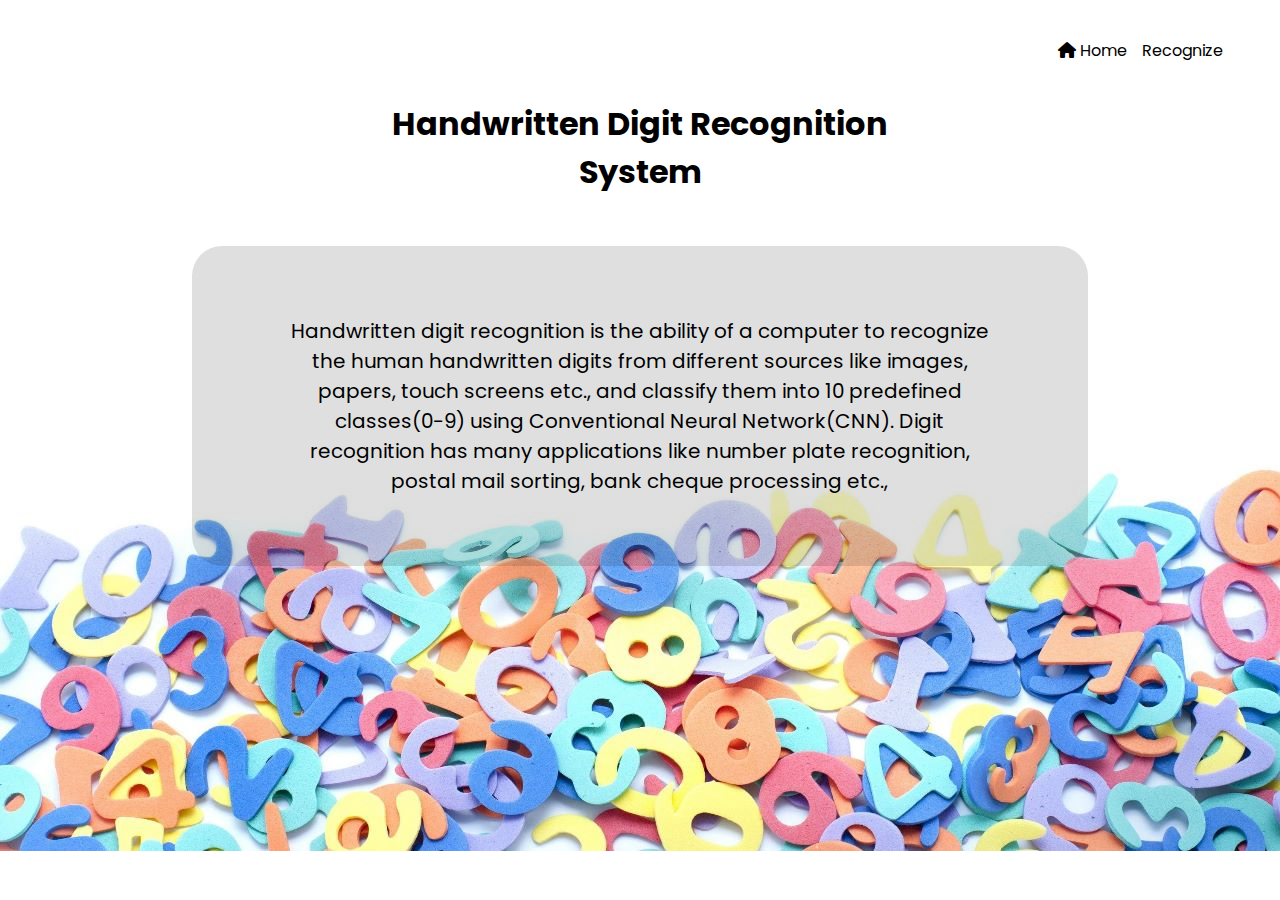
<file: Application Building/Create an HTML page/index.html>
<!DOCTYPE html>
<html lang="en">
<head>
    <meta charset="UTF-8">
    <link rel="stylesheet" href="./Style.css">
    <link rel="stylesheet" href="https://cdnjs.cloudflare.com/ajax/libs/font-awesome/6.2.0/css/all.min.css">
    <meta http-equiv="X-UA-Compatible" content="IE=edge">
    <meta name="viewport" content="width=device-width, initial-scale=1.0">
    <title>Document</title>
    <style>
        @import url('https://fonts.googleapis.com/css2?family=Poppins:wght@500;700&display=swap');
*{
    margin: 0;
    padding: 0;
}
body{
    background-image: url(./bg.jpg);
    background-size: cover;
}
.nav-container{
    display: flex;
    justify-content: end;
    height: 100px;
}
.nav-list{
    padding-right: 50px;
    display: flex;
    width: 20%;
    justify-content: end;
    align-items: center;
}
.nav-item{
    width: 70%;
    display: flex;
    justify-content: space-around;
}
.nav-item .nav-links {
    list-style: none;
}
.nav-item .nav-links input{
    text-decoration: none;
    font-family: 'Poppins', sans-serif;
    color: black;
    border: none;
    background-color: white;
    font-size: 16px;
    cursor: pointer;
}
.heading{
    display: flex;
    justify-content: center;
}
.heading .sub-div {
    text-align: center;
    width: 40%;
    font-family: 'Poppins', sans-serif;
    font-weight: 700; 
    margin-bottom: 50px; 
}
.content{
    display: flex;
    justify-content: center;
}
.des{
    width: 70%;
    text-align: center;
    font-family: 'Poppins', sans-serif;
    justify-content: center;
    display: flex;
    background-color: rgba(0, 0, 0, 0.126);
    border-radius: 30px;    
}
.sub-des{
   font-size: 20px;
   padding: 70px 0;
   width: 80%;
}
    </style>
</head>
<body>
    
    <div class="nav-container">
        <div class="nav-list">
            <ul class="nav-item">
                <form action="/" method="post">
                <li class="nav-links home">
                    <i class="fa-solid fa-house"></i>
                    <input type="submit" value="Home"></a>
                     </li>
                    </form>
            <form action="/recognize_page" method="post">
                <li class="nav-links"><input type="submit" value="Recognize"></input></li>
            </form>
            </ul>
        </div>
    </div>
    <div class="heading">
        <div class="sub-div">
            <h1>Handwritten Digit Recognition System</h1>
        </div>
    </div>
    <div class="content">
        <div class="des">
            <div class="sub-des">
                Handwritten digit recognition is the ability of a computer to recognize the human handwritten digits from different sources like images, papers, touch screens etc., and classify them into 10 predefined classes(0-9) using Conventional Neural Network(CNN). Digit recognition has many applications like number plate recognition, postal mail sorting, bank cheque processing etc.,
            </div>
        </div>
    </div>
</body>
</html>
</file>
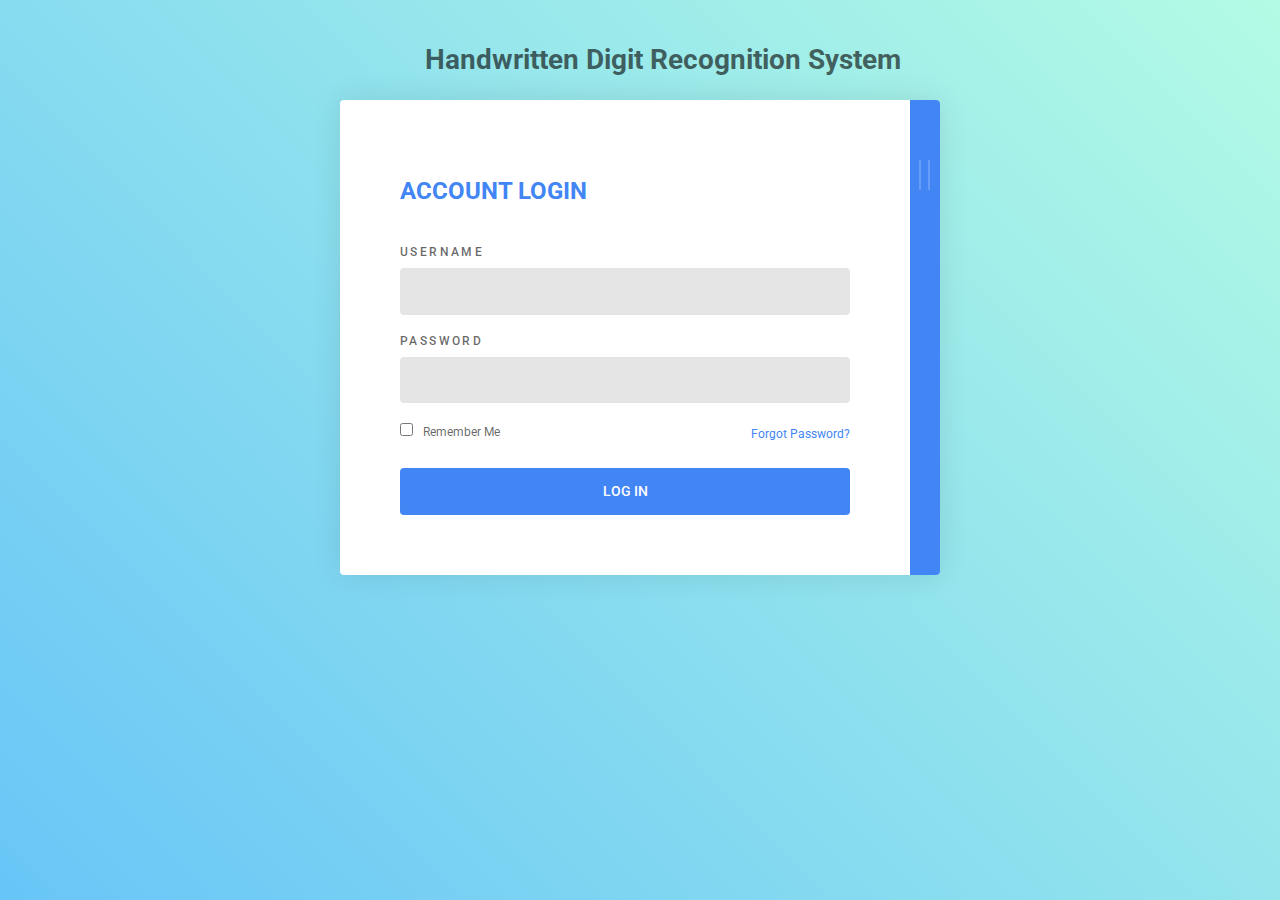
<file: Final deliverables/CODE/index.html>
<!DOCTYPE html>
<html>
  <head>
    <!-- Meta-->
    <!-- Title-->
    <title>Login Form &middot; UI Library</title>
    <!-- Fonts-->
    <link type="text/css" media="screen" rel="stylesheet" href="http://fonts.googleapis.com/css?family=Roboto:100,300,400,500,700">
    <!-- Stylesheet-->
    <link type="text/css" media="screen" rel="stylesheet" href="./main.css">
  </head>
  <body>
    <h1 class="pro-title">Handwritten Digit Recognition System</h1>
    <!-- Form-->
    <div class="form">
      <!-- Form Toggle-->
      <div class="form-toggle"></div>
      <!-- Form Panel (One)-->
      <div class="form-panel one">
        <!-- Form Header-->
        <div class="form-header">
          <h1>Account Login</h1>
        </div>
        <!-- Form Content-->
        <div class="form-content">
          <form>
            <!-- Form Group-->
            <div class="form-group">
              <label for="username">Username</label>
              <input type="text" id="username" name="username" required>
            </div>
            <!-- Form Group-->
            <div class="form-group">
              <label for="password">Password</label>
              <input type="password" id="password" name="password" required>
            </div>
            <!-- Form Group-->
            <div class="form-group">
              <label class="form-remember">
                <input type="checkbox">Remember Me
              </label><a class="form-recovery" href="#">Forgot Password?</a>
            </div>
            <!-- Form Group-->
            <div class="form-group">
              <button type="submit">Log In</button>
            </div>
          </form>
        </div>
      </div>
      <!-- Form Panel (Two)-->
      <div class="form-panel two">
        <!-- Form Header-->
        <div class="form-header">
          <h1>Register Account</h1>
        </div>
        <!-- Form Content-->
        <div class="form-content">
          <form>
            <!-- Form Group-->
            <div class="form-group">
              <label for="username">Username</label>
              <input type="text" id="username" name="username" required>
            </div>
            <!-- Form Group-->
            <div class="form-group">
              <label for="password">Password</label>
              <input type="password" id="password" name="password" required>
            </div>
            <!-- Form Group-->
            <div class="form-group">
              <label for="cpassword">Confirm Password</label>
              <input type="password" id="cpassword" name="cpassword" required>
            </div>
            <!-- Form Group-->
            <div class="form-group">
              <label for="email">Email Address</label>
              <input type="email" id="email" name="email" required>
            </div>
            <!-- Form Group-->
            <div class="form-group">
              <button type="submit">Sign up</button>
            </div>
          </form>
        </div>
      </div>
    </div>
    <!-- Scripts-->
    <script src="./jquery-2.1.4.min.js"></script>
    <script src="./script.js"></script>
  </body>
</html>
</file>
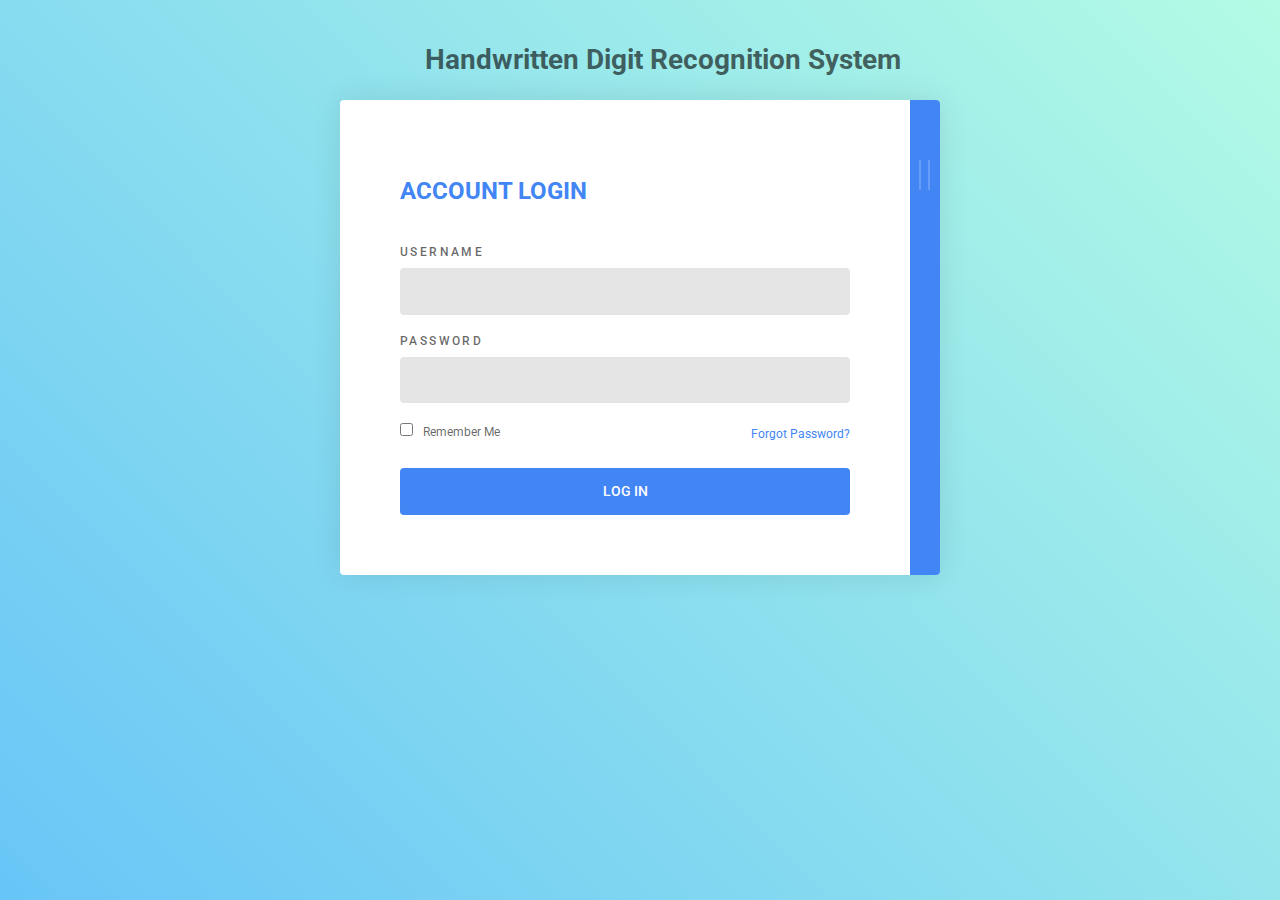
<file: Project Design & Planning/Project Development Phase/Sprint 1/index.html>
<!DOCTYPE html>
<html>
  <head>
    <!-- Meta-->
    <!-- Title-->
    <title>Login Form</title>
    <!-- Fonts-->
    <link type="text/css" media="screen" rel="stylesheet" href="http://fonts.googleapis.com/css?family=Roboto:100,300,400,500,700">
    <!-- Stylesheet-->
    <link type="text/css" media="screen" rel="stylesheet" href="./main.css">
  </head>
  <body>
    <h1 class="pro-title">Handwritten Digit Recognition System</h1>
    <!-- Form-->
    <div class="form">
      <!-- Form Toggle-->
      <div class="form-toggle"></div>
      <!-- Form Panel (One)-->
      <div class="form-panel one">
        <!-- Form Header-->
        <div class="form-header">
          <h1>Account Login</h1>
        </div>
        <!-- Form Content-->
        <div class="form-content">
          <form>
            <!-- Form Group-->
            <div class="form-group">
              <label for="username">Username</label>
              <input type="text" id="username" name="username" required>
            </div>
            <!-- Form Group-->
            <div class="form-group">
              <label for="password">Password</label>
              <input type="password" id="password" name="password" required>
            </div>
            <!-- Form Group-->
            <div class="form-group">
              <label class="form-remember">
                <input type="checkbox">Remember Me
              </label><a class="form-recovery" href="#">Forgot Password?</a>
            </div>
            <!-- Form Group-->
            <div class="form-group">
              <button type="submit">Log In</button>
            </div>
          </form>
        </div>
      </div>
      <!-- Form Panel (Two)-->
      <div class="form-panel two">
        <!-- Form Header-->
        <div class="form-header">
          <h1>Register Account</h1>
        </div>
        <!-- Form Content-->
        <div class="form-content">
          <form>
            <!-- Form Group-->
            <div class="form-group">
              <label for="username">Username</label>
              <input type="text" id="username" name="username" required>
            </div>
            <!-- Form Group-->
            <div class="form-group">
              <label for="password">Password</label>
              <input type="password" id="password" name="password" required>
            </div>
            <!-- Form Group-->
            <div class="form-group">
              <label for="cpassword">Confirm Password</label>
              <input type="password" id="cpassword" name="cpassword" required>
            </div>
            <!-- Form Group-->
            <div class="form-group">
              <label for="email">Email Address</label>
              <input type="email" id="email" name="email" required>
            </div>
            <!-- Form Group-->
            <div class="form-group">
              <button type="submit">Sign up</button>
            </div>
          </form>
        </div>
      </div>
    </div>
    <!-- Scripts-->
    <script src="./jquery-2.1.4.min.js"></script>
    <script src="./script.js"></script>
  </body>
</html>
</file>
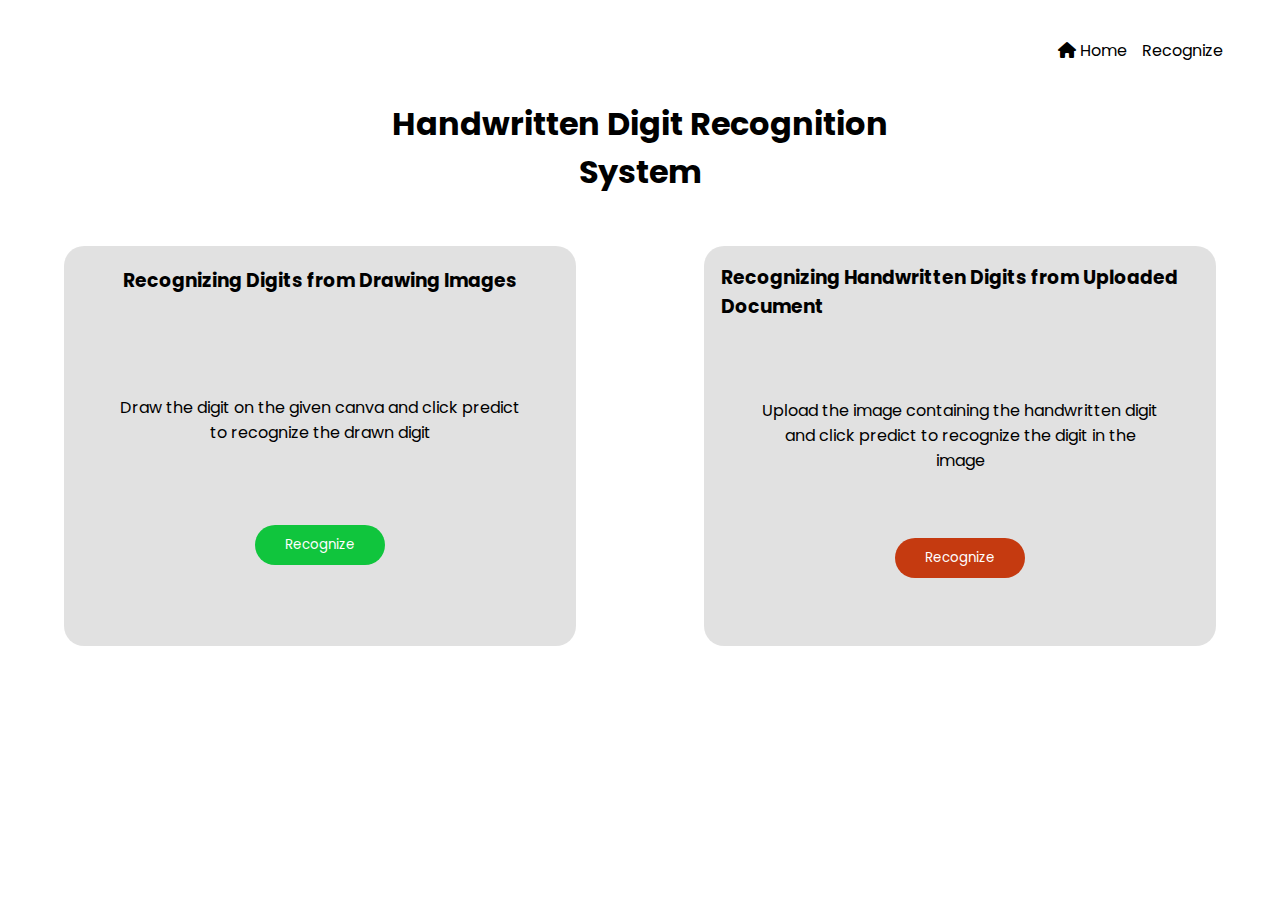
<file: Application Building/Create an HTML page/Recognize.html>
<!DOCTYPE html>
<html lang="en">
<head>
    <meta charset="UTF-8">
    <link rel="stylesheet" href="./recog.css">
    <link rel="stylesheet" href="https://cdnjs.cloudflare.com/ajax/libs/font-awesome/6.2.0/css/all.min.css">
    <meta http-equiv="X-UA-Compatible" content="IE=edge">
    <meta name="viewport" content="width=device-width, initial-scale=1.0">
    <title>Document</title>
    <style>
@import url('https://fonts.googleapis.com/css2?family=Poppins:wght@500;700&display=swap');
*{
    margin: 0;
    padding: 0;
}
.nav-container{
    display: flex;
    justify-content: end;
    height: 100px;
}
.nav-list{
    padding-right: 50px;
    display: flex;
    width: 20%;
    justify-content: end;
    align-items: center;
}
.nav-item{
    width: 70%;
    display: flex;
    justify-content: space-around;
}
.nav-item .nav-links {
    list-style: none;
}
.nav-item .nav-links input{
    text-decoration: none;
    font-family: 'Poppins', sans-serif;
    color: black;
    border: none;
    background-color: white;
    font-size: 16px;
    cursor: pointer;
}
.heading{
    display: flex;
    justify-content: center;
}
.heading .sub-div {
    text-align: center;
    width: 40%;
    font-family: 'Poppins', sans-serif;
    font-weight: 700; 
    margin-bottom: 50px; 
}
.content-container{
    display: flex;
    justify-content: center;
    height: 400px;
}
.content-container .boxs{
    position: relative;
    display:flex;
    justify-content: space-around;
    width: 100%;
}
.content-container .boxs .box1{
    align-items: center;
    flex-direction: column;
    display:flex;
   width: 40%;
   background-color: rgba(117, 117, 117, 0.219);
   border-radius: 20px;
   position: relative;
}
.content-container .boxs .box1 .box1-title{
    font-family: 'Poppins', sans-serif;
    margin: 20px;
}
.content-container .boxs .box2 .box2-title{
    font-family: 'Poppins', sans-serif;
    margin: 17px;
}
.content-container .boxs .box2{
    align-items: center;
    flex-direction: column;
    display:flex;
   width: 40%;
   background-color: rgba(117, 117, 117, 0.219);
   border-radius: 20px;
}
.content-container .boxs .box1 .btn-1{
    display: flex;
    justify-content: center;
}
.input-box1{
    width: 400px;
    height:100px;
    position: relative;
    padding-top: 50px;
    text-align: center;
    margin: 30px 0;
    font-family: 'Poppins', sans-serif;
}
.input-box2{
    padding-top: 30px;
    text-align: center;
    width:400px;
    height:100px;
    position: relative;
    margin: 30px 0;
    font-family: 'Poppins', sans-serif;
}

.btn-1 input{
    border: none;
    width: 130px;
    height: 40px;
    border-radius: 30px;
    background-color: rgb(16, 197, 61);
    color: white;
    font-family: 'Poppins', sans-serif;
}
.btn-2 input{
    border: none;
    margin-top: 10px;
    width: 130px;
    height: 40px;
    border-radius: 30px;
    background-color: rgb(197, 58, 16);
    color: white;
    font-family: 'Poppins', sans-serif;
}
    </style>
</head>
<body>
        <div class="nav-container">
            <div class="nav-list">
                <ul class="nav-item">
                    <li class="nav-links home">
                        <i class="fa-solid fa-house"></i>
                        <input type="submit" value="Home">
                         </li>
                         <form action="/recognize_page" method ="post">
                    <li class="nav-links"><input type="submit" value="Recognize"></li></form>
                </ul>
            </div>
        </div>
    <div class="heading">
        <div class="sub-div">
            <h1>Handwritten Digit Recognition System</h1>
        </div>
    </div>
    <div class="content-container">
        <div class="boxs">
            <div class="box1">
                
               <div class="box1-title"><h3>Recognizing Digits from Drawing Images</h3></div> 
               <div class="input-box1">Draw the digit on the given canva and click predict to recognize the drawn digit </div>
               <div class="btn-1"><form action="/recognize" method="post"><input type="submit" value="Recognize"></form></div>
            </div>
            <div class="box2">
                <div class="box2-title"><h3>Recognizing Handwritten Digits from Uploaded Document</h3></div>
                <div class="input-box2">Upload the image containing the handwritten digit and click predict to recognize the digit in the image </div> 
                <div class="btn-2"><input type="submit" value="Recognize"></div>
            </div>
        </form>
        </div>
    </div>
</body>
</html>
</file>
<file: Application Building/Create an HTML page/Style.css>
@import url('https://fonts.googleapis.com/css2?family=Poppins:wght@500;700&display=swap');
*{
    margin: 0;
    padding: 0;
}
body{
    background-image: url(./bg.jpg);
    background-size: cover;
}
.nav-container{
    display: flex;
    justify-content: end;
    height: 100px;
}
.nav-list{
    padding-right: 50px;
    display: flex;
    width: 20%;
    justify-content: end;
    align-items: center;
}
.nav-item{
    width: 70%;
    display: flex;
    justify-content: space-around;
}
.nav-item .nav-links {
    list-style: none;
}
.nav-item .nav-links a{
    text-decoration: none;
    font-family: 'Poppins', sans-serif;
    color: black;
}
.heading{
    display: flex;
    justify-content: center;
}
.heading .sub-div {
    text-align: center;
    width: 40%;
    font-family: 'Poppins', sans-serif;
    font-weight: 700; 
    margin-bottom: 50px; 
}
.content{
    display: flex;
    justify-content: center;
}
.des{
    width: 70%;
    text-align: center;
    font-family: 'Poppins', sans-serif;
    justify-content: center;
    display: flex;
    background-color: rgba(0, 0, 0, 0.126);
    border-radius: 30px;    
}
.sub-des{
   font-size: 20px;
   padding: 70px 0;
   width: 80%;
}
</file>
<file: Final deliverables/CODE/main.css>
html {
  width: 100%;
  height: 100%;
}

body {
  background: linear-gradient(45deg, rgba(66, 183, 245, 0.8) 0%, rgba(66, 245, 189, 0.4) 100%);
  color: rgba(0, 0, 0, 0.6);
  font-family: "Roboto", sans-serif;
  font-size: 14px;
  line-height: 1.6em;
  -webkit-font-smoothing: antialiased;
  -moz-osx-font-smoothing: grayscale;
  position: relative;
}
.pro-title{
    position: absolute;
    top: -70px;
    left: 33%;
}
.overlay, .form-panel.one:before {
  position: absolute;
  top: 0;
  left: 0;
  display: none;
  background: rgba(0, 0, 0, 0.8);
  width: 100%;
  height: 100%;
}

.form {
  z-index: 15;
  position: relative;
  background: #FFFFFF;
  width: 600px;
  border-radius: 4px;
  box-shadow: 0 0 30px rgba(0, 0, 0, 0.1);
  box-sizing: border-box;
  margin: 100px auto 10px;
  overflow: hidden;
}
.form-toggle {
  z-index: 10;
  position: absolute;
  top: 60px;
  right: 60px;
  background: #FFFFFF;
  width: 60px;
  height: 60px;
  border-radius: 100%;
  transform-origin: center;
  transform: translate(0, -25%) scale(0);
  opacity: 0;
  cursor: pointer;
  transition: all 0.3s ease;
}
.form-toggle:before, .form-toggle:after {
  content: "";
  display: block;
  position: absolute;
  top: 50%;
  left: 50%;
  width: 30px;
  height: 4px;
  background: #4285F4;
  transform: translate(-50%, -50%);
}
.form-toggle:before {
  transform: translate(-50%, -50%) rotate(45deg);
}
.form-toggle:after {
  transform: translate(-50%, -50%) rotate(-45deg);
}
.form-toggle.visible {
  transform: translate(0, -25%) scale(1);
  opacity: 1;
}
.form-group {
  display: flex;
  flex-wrap: wrap;
  justify-content: space-between;
  margin: 0 0 20px;
}
.form-group:last-child {
  margin: 0;
}
.form-group label {
  display: block;
  margin: 0 0 10px;
  color: rgba(0, 0, 0, 0.6);
  font-size: 12px;
  font-weight: 500;
  line-height: 1;
  text-transform: uppercase;
  letter-spacing: 0.2em;
}
.two .form-group label {
  color: #FFFFFF;
}
.form-group input {
  outline: none;
  display: block;
  background: rgba(0, 0, 0, 0.1);
  width: 100%;
  border: 0;
  border-radius: 4px;
  box-sizing: border-box;
  padding: 12px 20px;
  color: rgba(0, 0, 0, 0.6);
  font-family: inherit;
  font-size: inherit;
  font-weight: 500;
  line-height: inherit;
  transition: 0.3s ease;
}
.form-group input:focus {
  color: rgba(0, 0, 0, 0.8);
}
.two .form-group input {
  color: #FFFFFF;
}
.two .form-group input:focus {
  color: #FFFFFF;
}
.form-group button {
  outline: none;
  background: #4285F4;
  width: 100%;
  border: 0;
  border-radius: 4px;
  padding: 12px 20px;
  color: #FFFFFF;
  font-family: inherit;
  font-size: inherit;
  font-weight: 500;
  line-height: inherit;
  text-transform: uppercase;
  cursor: pointer;
}
.two .form-group button {
  background: #FFFFFF;
  color: #4285F4;
}
.form-group .form-remember {
  font-size: 12px;
  font-weight: 400;
  letter-spacing: 0;
  text-transform: none;
}
.form-group .form-remember input[type=checkbox] {
  display: inline-block;
  width: auto;
  margin: 0 10px 0 0;
}
.form-group .form-recovery {
  color: #4285F4;
  font-size: 12px;
  text-decoration: none;
}
.form-panel {
  padding: 60px calc(5% + 60px) 60px 60px;
  box-sizing: border-box;
}
.form-panel.one:before {
  content: "";
  display: block;
  opacity: 0;
  visibility: hidden;
  transition: 0.3s ease;
}
.form-panel.one.hidden:before {
  display: block;
  opacity: 1;
  visibility: visible;
}
.form-panel.two {
  z-index: 5;
  position: absolute;
  top: 0;
  left: 95%;
  background: #4285F4;
  width: 100%;
  min-height: 100%;
  padding: 60px calc(10% + 60px) 60px 60px;
  transition: 0.3s ease;
  cursor: pointer;
}
.form-panel.two:before, .form-panel.two:after {
  content: "";
  display: block;
  position: absolute;
  top: 60px;
  left: 1.5%;
  background: rgba(255, 255, 255, 0.2);
  height: 30px;
  width: 2px;
  transition: 0.3s ease;
}
.form-panel.two:after {
  left: 3%;
}
.form-panel.two:hover {
  left: 93%;
  box-shadow: 0 0 10px rgba(0, 0, 0, 0.2);
}
.form-panel.two:hover:before, .form-panel.two:hover:after {
  opacity: 0;
}
.form-panel.two.active {
  left: 10%;
  box-shadow: 0 0 10px rgba(0, 0, 0, 0.2);
  cursor: default;
}
.form-panel.two.active:before, .form-panel.two.active:after {
  opacity: 0;
}
.form-header {
  margin: 0 0 40px;
}
.form-header h1 {
  padding: 4px 0;
  color: #4285F4;
  font-size: 24px;
  font-weight: 700;
  text-transform: uppercase;
}
.two .form-header h1 {
  position: relative;
  z-index: 40;
  color: #FFFFFF;
}
.pen-footer {
  display: flex;
  flex-direction: row;
  justify-content: space-between;
  width: 600px;
  margin: 20px auto 100px;
}
.pen-footer a {
  color: #FFFFFF;
  font-size: 12px;
  text-decoration: none;
  text-shadow: 1px 2px 0 rgba(0, 0, 0, 0.1);
}
.pen-footer a .material-icons {
  width: 12px;
  margin: 0 5px;
  vertical-align: middle;
  font-size: 12px;
}

.cp-fab {
  background: #FFFFFF !important;
  color: #4285F4 !important;
}
</file>
<file: Project Design & Planning/Project Development Phase/Sprint 1/main.css>
html {
  width: 100%;
  height: 100%;
}

body {
  background: linear-gradient(45deg, rgba(66, 183, 245, 0.8) 0%, rgba(66, 245, 189, 0.4) 100%);
  color: rgba(0, 0, 0, 0.6);
  font-family: "Roboto", sans-serif;
  font-size: 14px;
  line-height: 1.6em;
  -webkit-font-smoothing: antialiased;
  -moz-osx-font-smoothing: grayscale;
  position: relative;
}
.pro-title{
    position: absolute;
    top: -70px;
    left: 33%;
}
.overlay, .form-panel.one:before {
  position: absolute;
  top: 0;
  left: 0;
  display: none;
  background: rgba(0, 0, 0, 0.8);
  width: 100%;
  height: 100%;
}

.form {
  z-index: 15;
  position: relative;
  background: #FFFFFF;
  width: 600px;
  border-radius: 4px;
  box-shadow: 0 0 30px rgba(0, 0, 0, 0.1);
  box-sizing: border-box;
  margin: 100px auto 10px;
  overflow: hidden;
}
.form-toggle {
  z-index: 10;
  position: absolute;
  top: 60px;
  right: 60px;
  background: #FFFFFF;
  width: 60px;
  height: 60px;
  border-radius: 100%;
  transform-origin: center;
  transform: translate(0, -25%) scale(0);
  opacity: 0;
  cursor: pointer;
  transition: all 0.3s ease;
}
.form-toggle:before, .form-toggle:after {
  content: "";
  display: block;
  position: absolute;
  top: 50%;
  left: 50%;
  width: 30px;
  height: 4px;
  background: #4285F4;
  transform: translate(-50%, -50%);
}
.form-toggle:before {
  transform: translate(-50%, -50%) rotate(45deg);
}
.form-toggle:after {
  transform: translate(-50%, -50%) rotate(-45deg);
}
.form-toggle.visible {
  transform: translate(0, -25%) scale(1);
  opacity: 1;
}
.form-group {
  display: flex;
  flex-wrap: wrap;
  justify-content: space-between;
  margin: 0 0 20px;
}
.form-group:last-child {
  margin: 0;
}
.form-group label {
  display: block;
  margin: 0 0 10px;
  color: rgba(0, 0, 0, 0.6);
  font-size: 12px;
  font-weight: 500;
  line-height: 1;
  text-transform: uppercase;
  letter-spacing: 0.2em;
}
.two .form-group label {
  color: #FFFFFF;
}
.form-group input {
  outline: none;
  display: block;
  background: rgba(0, 0, 0, 0.1);
  width: 100%;
  border: 0;
  border-radius: 4px;
  box-sizing: border-box;
  padding: 12px 20px;
  color: rgba(0, 0, 0, 0.6);
  font-family: inherit;
  font-size: inherit;
  font-weight: 500;
  line-height: inherit;
  transition: 0.3s ease;
}
.form-group input:focus {
  color: rgba(0, 0, 0, 0.8);
}
.two .form-group input {
  color: #FFFFFF;
}
.two .form-group input:focus {
  color: #FFFFFF;
}
.form-group button {
  outline: none;
  background: #4285F4;
  width: 100%;
  border: 0;
  border-radius: 4px;
  padding: 12px 20px;
  color: #FFFFFF;
  font-family: inherit;
  font-size: inherit;
  font-weight: 500;
  line-height: inherit;
  text-transform: uppercase;
  cursor: pointer;
}
.two .form-group button {
  background: #FFFFFF;
  color: #4285F4;
}
.form-group .form-remember {
  font-size: 12px;
  font-weight: 400;
  letter-spacing: 0;
  text-transform: none;
}
.form-group .form-remember input[type=checkbox] {
  display: inline-block;
  width: auto;
  margin: 0 10px 0 0;
}
.form-group .form-recovery {
  color: #4285F4;
  font-size: 12px;
  text-decoration: none;
}
.form-panel {
  padding: 60px calc(5% + 60px) 60px 60px;
  box-sizing: border-box;
}
.form-panel.one:before {
  content: "";
  display: block;
  opacity: 0;
  visibility: hidden;
  transition: 0.3s ease;
}
.form-panel.one.hidden:before {
  display: block;
  opacity: 1;
  visibility: visible;
}
.form-panel.two {
  z-index: 5;
  position: absolute;
  top: 0;
  left: 95%;
  background: #4285F4;
  width: 100%;
  min-height: 100%;
  padding: 60px calc(10% + 60px) 60px 60px;
  transition: 0.3s ease;
  cursor: pointer;
}
.form-panel.two:before, .form-panel.two:after {
  content: "";
  display: block;
  position: absolute;
  top: 60px;
  left: 1.5%;
  background: rgba(255, 255, 255, 0.2);
  height: 30px;
  width: 2px;
  transition: 0.3s ease;
}
.form-panel.two:after {
  left: 3%;
}
.form-panel.two:hover {
  left: 93%;
  box-shadow: 0 0 10px rgba(0, 0, 0, 0.2);
}
.form-panel.two:hover:before, .form-panel.two:hover:after {
  opacity: 0;
}
.form-panel.two.active {
  left: 10%;
  box-shadow: 0 0 10px rgba(0, 0, 0, 0.2);
  cursor: default;
}
.form-panel.two.active:before, .form-panel.two.active:after {
  opacity: 0;
}
.form-header {
  margin: 0 0 40px;
}
.form-header h1 {
  padding: 4px 0;
  color: #4285F4;
  font-size: 24px;
  font-weight: 700;
  text-transform: uppercase;
}
.two .form-header h1 {
  position: relative;
  z-index: 40;
  color: #FFFFFF;
}
.pen-footer {
  display: flex;
  flex-direction: row;
  justify-content: space-between;
  width: 600px;
  margin: 20px auto 100px;
}
.pen-footer a {
  color: #FFFFFF;
  font-size: 12px;
  text-decoration: none;
  text-shadow: 1px 2px 0 rgba(0, 0, 0, 0.1);
}
.pen-footer a .material-icons {
  width: 12px;
  margin: 0 5px;
  vertical-align: middle;
  font-size: 12px;
}

.cp-fab {
  background: #FFFFFF !important;
  color: #4285F4 !important;
}
</file>
<file: Application Building/Create an HTML page/recog.css>
@import url('https://fonts.googleapis.com/css2?family=Poppins:wght@500;700&display=swap');
*{
    margin: 0;
    padding: 0;
}
.nav-container{
    display: flex;
    justify-content: end;
    height: 100px;
}
.nav-list{
    padding-right: 50px;
    display: flex;
    width: 20%;
    justify-content: end;
    align-items: center;
}
.nav-item{
    width: 70%;
    display: flex;
    justify-content: space-around;
}
.nav-item .nav-links {
    list-style: none;
}
.nav-item .nav-links a{
    text-decoration: none;
    font-family: 'Poppins', sans-serif;
    color: black;
}
.heading{
    display: flex;
    justify-content: center;
}
.heading .sub-div {
    text-align: center;
    width: 40%;
    font-family: 'Poppins', sans-serif;
    font-weight: 700; 
    margin-bottom: 50px; 
}
.content-container{
    display: flex;
    justify-content: center;
    height: 400px;
}
.content-container .boxs{
    position: relative;
    display:flex;
    justify-content: space-around;
    width: 100%;
}
.content-container .boxs .box1{
    align-items: center;
    flex-direction: column;
    display:flex;
   width: 40%;
   background-color: rgba(117, 117, 117, 0.219);
   border-radius: 20px;
   position: relative;
}
.content-container .boxs .box1 .box1-title{
    font-family: 'Poppins', sans-serif;
    margin: 20px;
}
.content-container .boxs .box2 .box2-title{
    font-family: 'Poppins', sans-serif;
    margin: 17px;
}
.content-container .boxs .box2{
    align-items: center;
    flex-direction: column;
    display:flex;
   width: 40%;
   background-color: rgba(117, 117, 117, 0.219);
   border-radius: 20px;
}
.content-container .boxs .box1 .btn-1{
    display: flex;
    justify-content: center;
}
.input-box1{
    width: 400px;
    height:100px;
    position: relative;
    padding-top: 50px;
    text-align: center;
    margin: 30px 0;
    font-family: 'Poppins', sans-serif;
}
.input-box2{
    padding-top: 30px;
    text-align: center;
    width:400px;
    height:100px;
    position: relative;
    margin: 30px 0;
    font-family: 'Poppins', sans-serif;
}

.btn-1 input{
    border: none;
    width: 130px;
    height: 40px;
    border-radius: 30px;
    background-color: rgb(16, 197, 61);
    color: white;
    font-family: 'Poppins', sans-serif;
}
.btn-2 input{
    border: none;
    margin-top: 10px;
    width: 130px;
    height: 40px;
    border-radius: 30px;
    background-color: rgb(197, 58, 16);
    color: white;
    font-family: 'Poppins', sans-serif;
}
</file>
